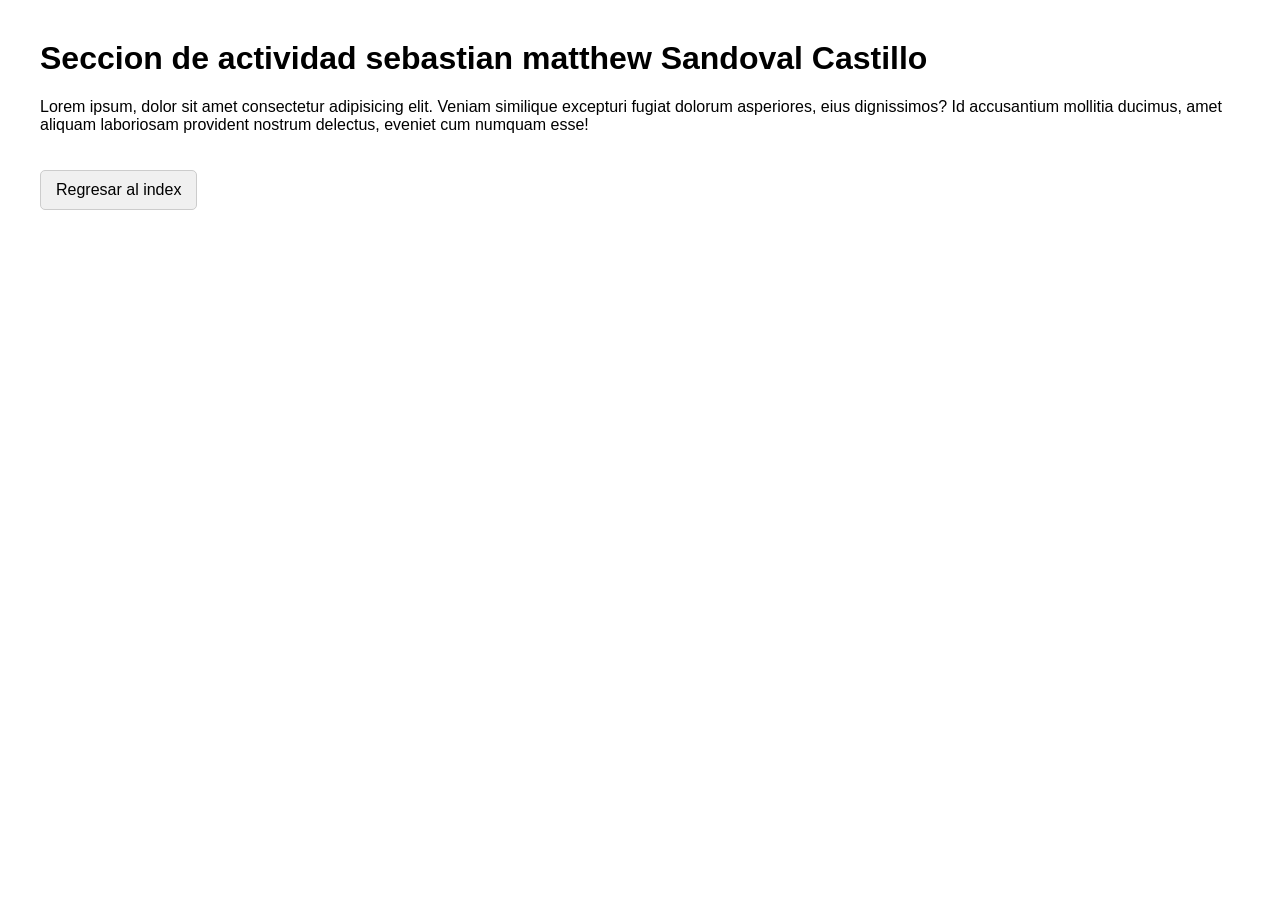
<file: Secciones/Seccion_1.html>
<!DOCTYPE html>
<html lang="es">
<head>
    <meta charset="UTF-8">
    <meta name="viewport" content="width=device-width, initial-scale=1.0">
    <title>Sección Sebastian Matthew Sandoval Castillo</title>
    <style>
        body {
            font-family: Arial, sans-serif;
            margin: 40px;
        }
        .boton-regresar {
            display: inline-block;
            margin-top: 20px;
            padding: 10px 15px;
            background-color: #f0f0f0;
            color: black;
            text-decoration: none;
            border: 1px solid #ccc;
            border-radius: 5px;
        }
    </style>
</head>
<body>

    <h1>Seccion de actividad sebastian matthew Sandoval Castillo</h1>
    
    <p>Lorem ipsum, dolor sit amet consectetur adipisicing elit. Veniam similique excepturi fugiat dolorum asperiores, eius dignissimos? Id accusantium mollitia ducimus, amet aliquam laboriosam provident nostrum delectus, eveniet cum numquam esse!</p>
    

    <a href="../index.html" class="boton-regresar">Regresar al index</a>

</body>
</html>
</file>
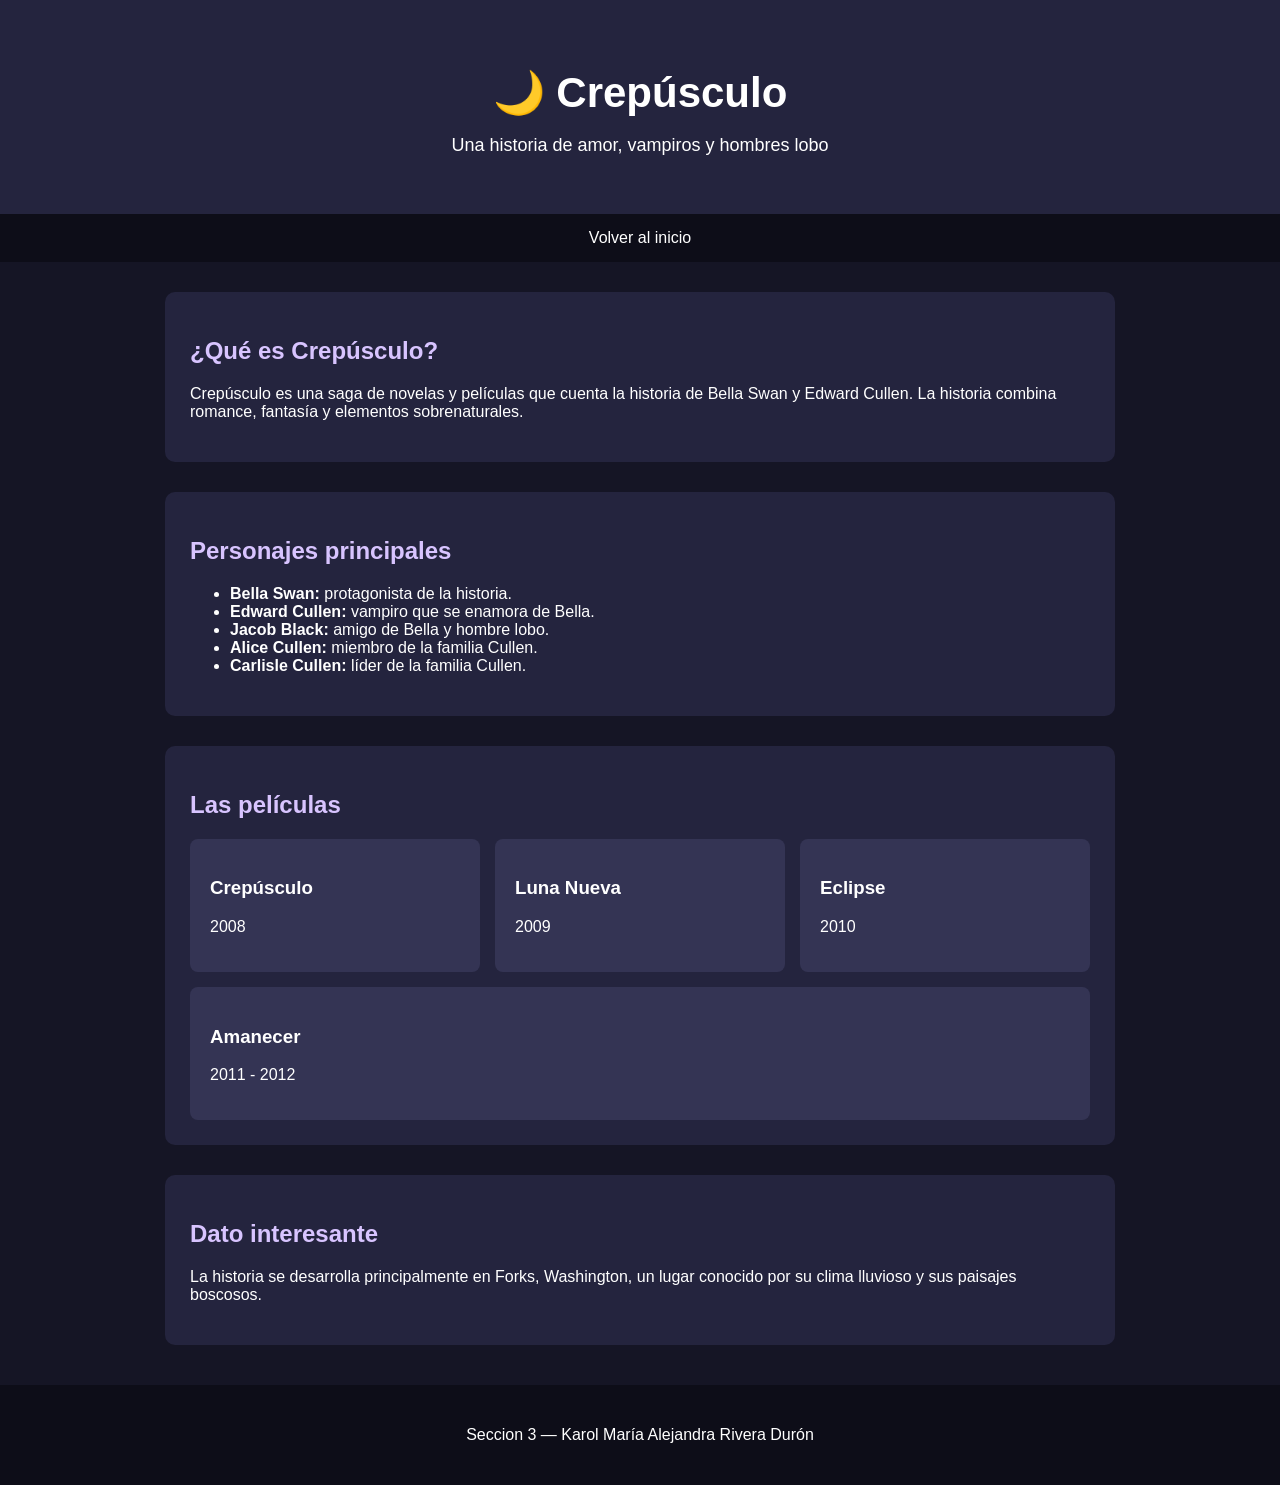
<file: Secciones/Seccion_3.html>
<!DOCTYPE html>
<html lang="es">

<head>
    <meta charset="UTF-8">
    <meta name="viewport" content="width=device-width, initial-scale=1.0">

    <title>Crepúsculo</title>

    <style>
        body {
            font-family: Arial, sans-serif;
            margin: 0;
            background-color: #151525;
            color: white;
        }

        header {
            text-align: center;
            padding: 40px 20px;
            background-color: #24243e;
        }

        header h1 {
            font-size: 42px;
            margin-bottom: 10px;
        }

        header p {
            font-size: 18px;
        }

        nav {
            text-align: center;
            padding: 15px;
            background-color: #0d0d18;
        }

        nav a {
            color: white;
            text-decoration: none;
            margin: 0 15px;
        }

        nav a:hover {
            text-decoration: underline;
        }

        section {
            max-width: 900px;
            margin: 30px auto;
            padding: 25px;
            background-color: #24243e;
            border-radius: 10px;
        }

        h2 {
            color: #d8c4ff;
        }

        .peliculas {
            display: flex;
            gap: 15px;
            flex-wrap: wrap;
        }

        .pelicula {
            flex: 1;
            min-width: 180px;
            padding: 20px;
            background-color: #343454;
            border-radius: 8px;
        }

        footer {
            text-align: center;
            padding: 25px;
            margin-top: 40px;
            background-color: #0d0d18;
        }
    </style>
</head>

<body>

    <header>
        <h1>🌙 Crepúsculo</h1>
        <p>Una historia de amor, vampiros y hombres lobo</p>
    </header>

    <nav>
        <a href="../index.html">Volver al inicio</a>
    </nav>

    <section>
        <h2>¿Qué es Crepúsculo?</h2>

        <p>
            Crepúsculo es una saga de novelas y películas que cuenta
            la historia de Bella Swan y Edward Cullen.
            La historia combina romance, fantasía y elementos sobrenaturales.
        </p>
    </section>

    <section>
        <h2>Personajes principales</h2>

        <ul>
            <li><strong>Bella Swan:</strong> protagonista de la historia.</li>
            <li><strong>Edward Cullen:</strong> vampiro que se enamora de Bella.</li>
            <li><strong>Jacob Black:</strong> amigo de Bella y hombre lobo.</li>
            <li><strong>Alice Cullen:</strong> miembro de la familia Cullen.</li>
            <li><strong>Carlisle Cullen:</strong> líder de la familia Cullen.</li>
        </ul>
    </section>

    <section>
        <h2>Las películas</h2>

        <div class="peliculas">

            <div class="pelicula">
                <h3>Crepúsculo</h3>
                <p>2008</p>
            </div>

            <div class="pelicula">
                <h3>Luna Nueva</h3>
                <p>2009</p>
            </div>

            <div class="pelicula">
                <h3>Eclipse</h3>
                <p>2010</p>
            </div>

            <div class="pelicula">
                <h3>Amanecer</h3>
                <p>2011 - 2012</p>
            </div>

        </div>
    </section>

    <section>
        <h2>Dato interesante</h2>

        <p>
            La historia se desarrolla principalmente en Forks,
            Washington, un lugar conocido por su clima lluvioso
            y sus paisajes boscosos.
        </p>
    </section>

    <footer>
        <p>Seccion 3 — Karol María Alejandra Rivera Durón</p>
    </footer>

</body>

</html>
</file>
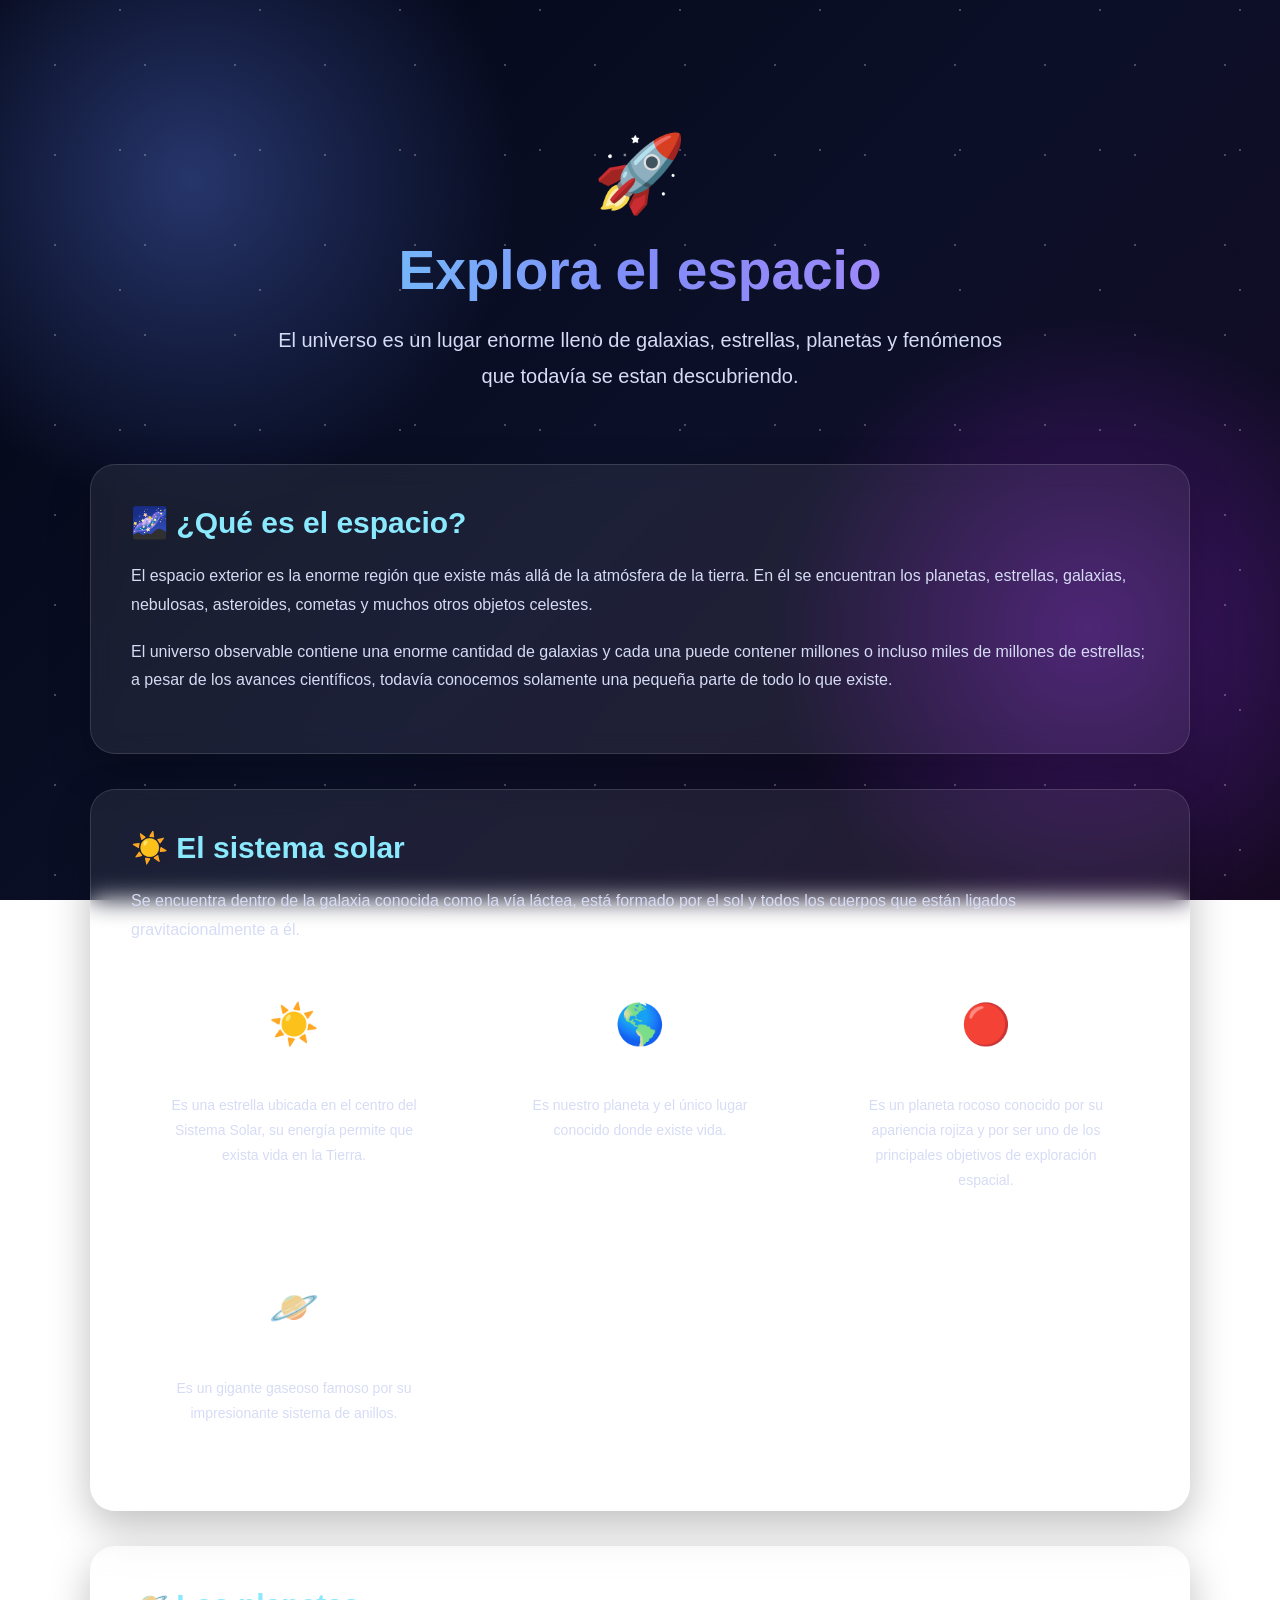
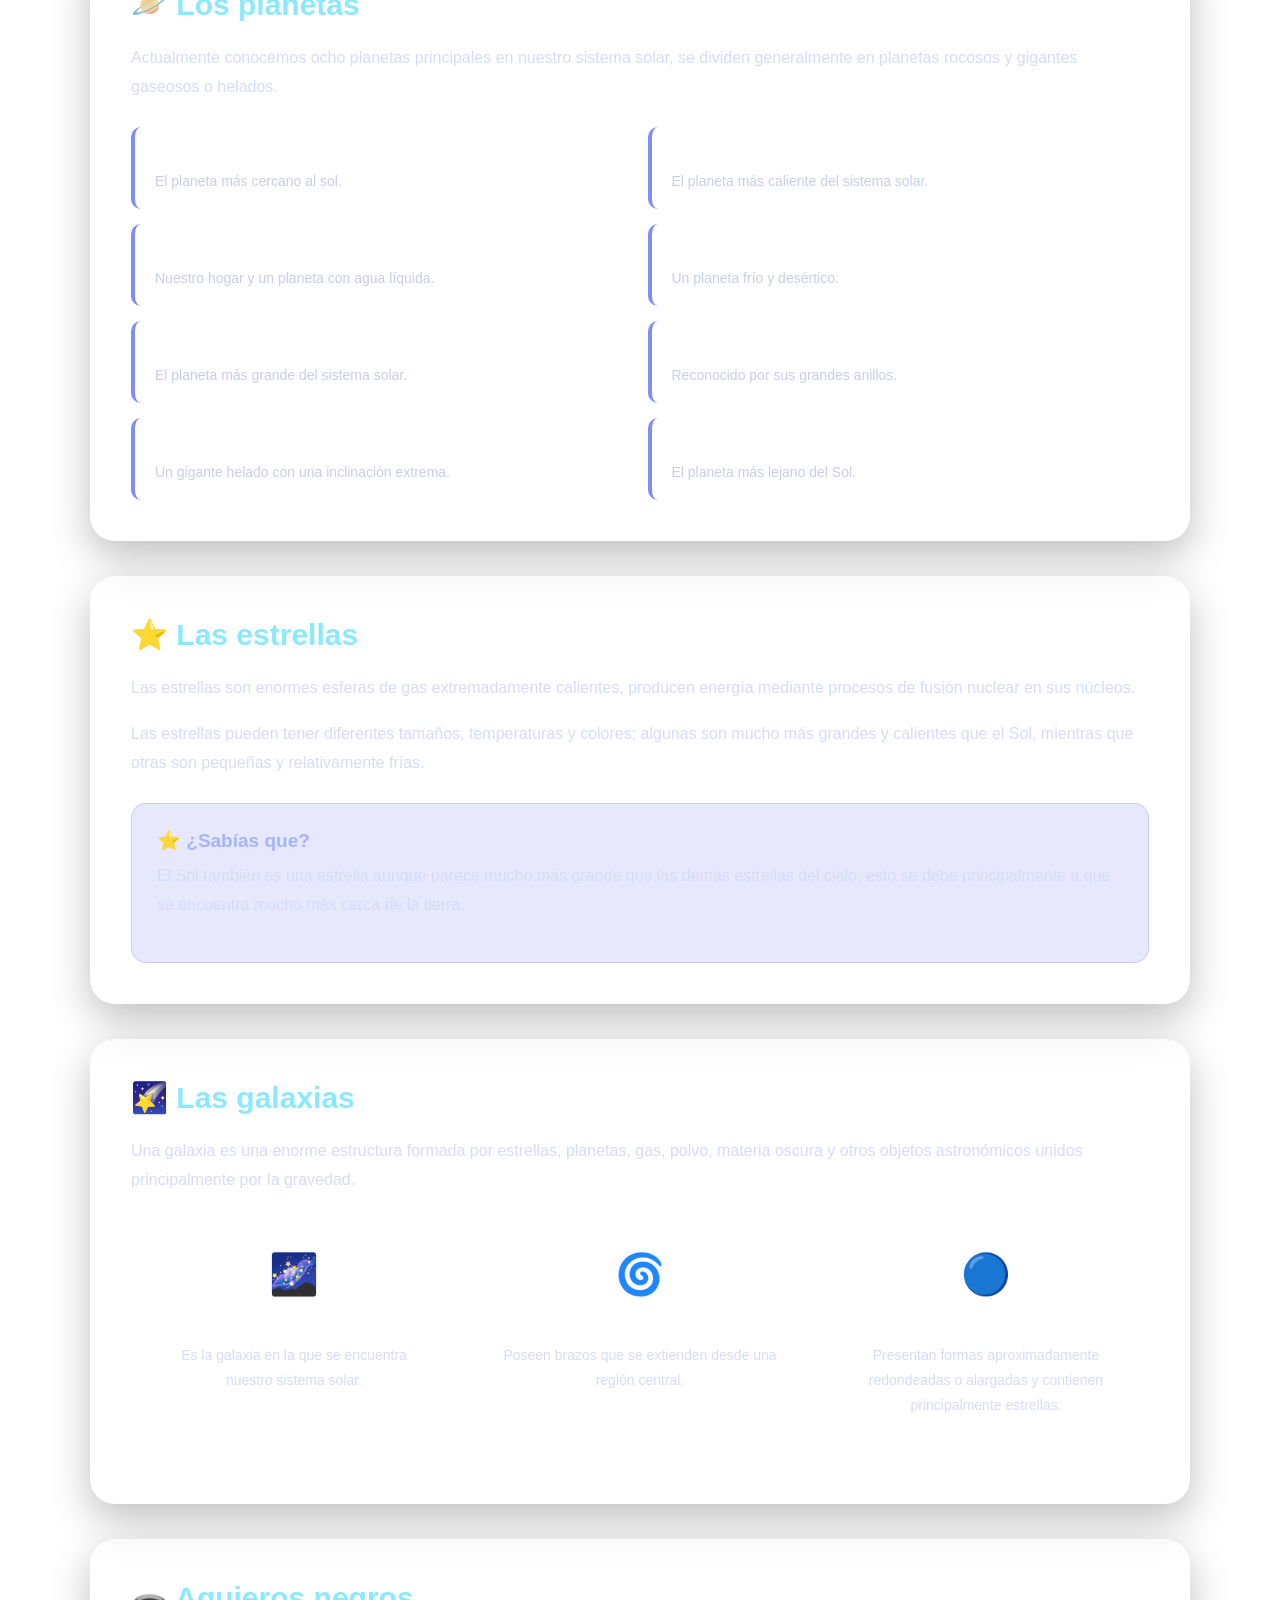
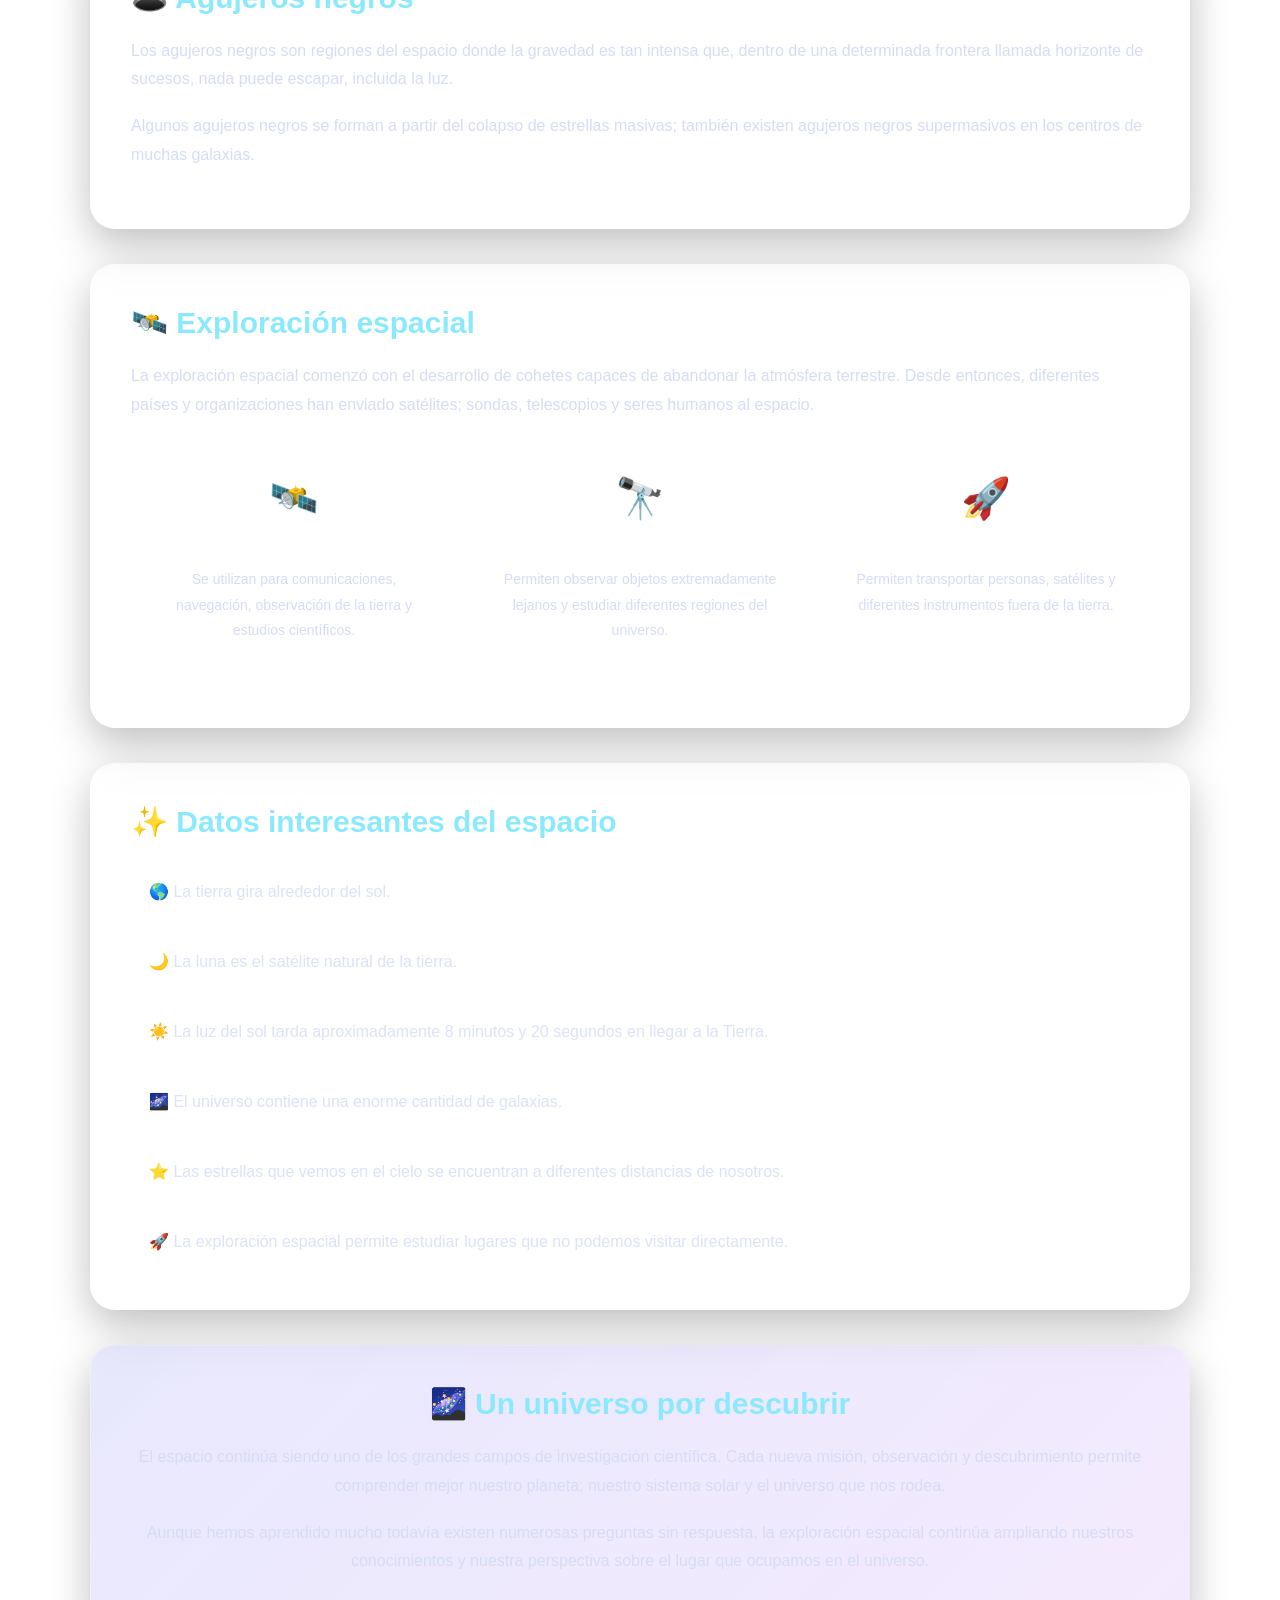
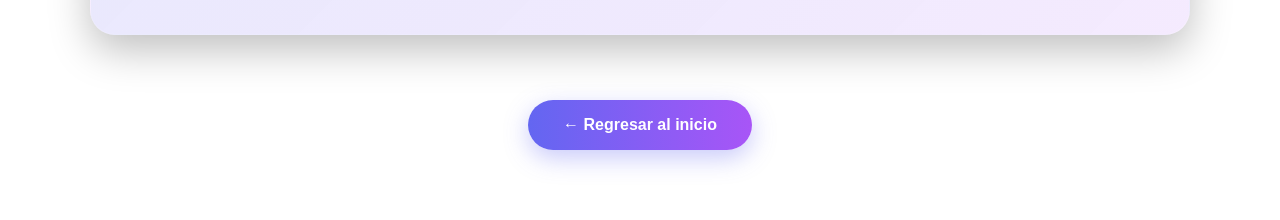
<file: Secciones/Seccion_4.html>
<html lang="en">
<head>
    <meta charset="UTF-8">
    <meta name="viewport" content="width=device-width, initial-scale=1.0">
    <title>Explore the universe</title>
</head>
<body>
    <style>

        * {
            margin: 0;
            padding: 0;
            box-sizing: border-box;
        }

        html {
            scroll-behavior: smooth;
        }

        body {
            min-height: 100vh;
            font-family: Arial, Helvetica, sans-serif;
            color: white;
            background:
                radial-gradient(circle at 15% 20%, #26356b 0%, transparent 25%),
                radial-gradient(circle at 85% 70%, #42166d 0%, transparent 25%),
                linear-gradient(135deg, #030615, #0b1028, #170923);
            background-attachment: fixed;
        }

        body::before {
            content: "";
            position: fixed;
            inset: 0;
            pointer-events: none;
            background-image:
                radial-gradient(circle, white 1px, transparent 1px),
                radial-gradient(circle, white 1px, transparent 1px);
            background-size: 90px 90px, 140px 140px;
            background-position: 10px 20px, 50px 80px;
            opacity: 0.25;
        }

        .contenedor {
            width: 90%;
            max-width: 1100px;
            margin: auto;
            padding: 60px 0;
        }

        .hero {
            text-align: center;
            padding: 70px 20px;
        }

        .icono {
            font-size: 75px;
            margin-bottom: 20px;
            animation: flotar 3s ease-in-out infinite;
        }

        .hero h1 {
            font-size: 55px;
            margin-bottom: 20px;
            background: linear-gradient(
                90deg,
                #67e8f9,
                #818cf8,
                #c084fc
            );
            -webkit-background-clip: text;
            -webkit-text-fill-color: transparent;
        }

        .hero p {
            max-width: 750px;
            margin: auto;
            font-size: 20px;
            line-height: 1.8;
            color: #d6dcf5;
        }

        .seccion {
            margin-bottom: 35px;
            padding: 40px;
            border-radius: 25px;
            background: rgba(255, 255, 255, 0.07);
            border: 1px solid rgba(255, 255, 255, 0.13);
            backdrop-filter: blur(12px);
            box-shadow: 0 15px 40px rgba(0, 0, 0, 0.25);
        }

        .seccion h2 {
            margin-bottom: 22px;
            font-size: 30px;
            color: #8be9fd;
        }

        .seccion p {
            margin-bottom: 18px;
            font-size: 16px;
            line-height: 1.8;
            color: #d6dcf5;
        }

        .tarjetas {
            display: grid;
            grid-template-columns:
            repeat(3, 1fr);
            gap: 20px;
            margin-top: 30px;
        }

        .tarjeta-info {
            padding: 25px;
            text-align: center;
            border-radius: 20px;
            background:rgba(255, 255, 255, 0.06);
            border: 1px solid rgba(255, 255, 255, 0.12);
            transition: 0.3s ease;
        }

        .tarjeta-info:hover {
            transform: translateY(-8px);
            background: rgba(255, 255, 255, 0.12);
            box-shadow: 0 15px 30px rgba(120, 100, 255, 0.25);
        }

        .tarjeta-info span {
            display: block;
            font-size: 40px;
            margin-bottom: 12px;
        }

        .tarjeta-info h3 {
            margin-bottom: 10px;
            font-size: 20px;
        }

        .tarjeta-info p {
            font-size: 14px;
        }

        .lista-planetas {
            display: grid;
            grid-template-columns: repeat(2, 1fr);
            gap: 15px;
            margin-top: 25px;
        }

        .lista-planetas div {
            padding: 20px;
            border-left: 4px solid #818cf8;
            border-radius: 10px;
            background: rgba(255, 255, 255, 0.05);
        }

        .lista-planetas strong {
            display: block;
            font-size: 18px;
            margin-bottom: 5px;
        }

        .lista-planetas span {
            color: #c7cee8;
            font-size: 14px;
        }

        .dato-destacado {
            margin-top: 25px;
            padding: 25px;
            border-radius: 15px;
            background: rgba(99, 102, 241, 0.15);
            border: 1px solid rgba(129, 140, 248, 0.3);
        }

        .dato-destacado strong {
            display: block;
            margin-bottom: 10px;
            color: #a5b4fc;
            font-size: 19px;
        }

        .datos {
            list-style: none;
            display: grid;
            gap: 15px;
            margin-top: 25px;
        }

        .datos li {
            padding: 18px;
            border-radius: 12px;
            background: rgba(255, 255, 255, 0.05);
            color: #dce2f7;
            transition: 0.3s;
        }

        .datos li:hover {
            transform: translateX(8px);
            background: rgba(255, 255, 255, 0.1);
        }

        .conclusion {
            text-align: center;
            background:
                linear-gradient(
                    135deg,
                    rgba(99, 102, 241, 0.15),
                    rgba(168, 85, 247, 0.12)
                );
        }

        .regreso {
            text-align: center;
            padding: 30px 0 10px;
        }

        .boton-regresar {
            display: inline-block;
            padding: 16px 35px;
            border-radius: 50px;
            text-decoration: none;
            color: white;
            font-size: 16px;
            font-weight: bold;
            background:
                linear-gradient(
                    90deg,
                    #6366f1,
                    #a855f7
                );
            box-shadow: 0 8px 25px rgba(99, 102, 241, 0.35);
            transition: 0.3s ease;
        }

        .boton-regresar:hover {
            transform: scale(1.06);
            box-shadow: 0 12px 35px rgba(168, 85, 247, 0.5);
        }

        @keyframes flotar {
            0%,
            100% {
                transform: translateY(0);
            }
            
            50% {
                transform: translateY(-12px);
            }
        }
        
        @media (max-width: 800px) {
            .hero h1 {
                font-size: 40px;
            }
            
            .tarjetas {
                grid-template-columns: 1fr;
            }
            
            .lista-planetas {
                grid-template-columns: 1fr;
            }
            
            .seccion {
                padding: 28px 20px;
            }
        }
        
        @media (max-width: 500px) {
            .contenedor {
                width: 94%;
            }
            
            .hero {
                padding: 40px 10px;
            }
            
            .hero h1 {
                font-size: 32px;
            }
            
            .hero p {
                font-size: 16px;
            }
            
            .seccion h2 {
                font-size: 25px;
            }
        }

    </style>

    <main class="contenedor">

        <section class="hero">
            <div class="icono">🚀</div>
            <h1>Explora el espacio</h1>
            <p>
                El universo es un lugar enorme lleno de galaxias,
                estrellas, planetas y fenómenos que todavía se estan
                descubriendo.
            </p>
        </section>

        <section class="seccion">
            <h2>🌌 ¿Qué es el espacio?</h2>
            <p>
                El espacio exterior es la enorme región que existe más allá
                de la atmósfera de la tierra. En él se encuentran los planetas,
                estrellas, galaxias, nebulosas, asteroides, cometas y muchos
                otros objetos celestes.
            </p>
            <p>
                El universo observable contiene una enorme cantidad de
                galaxias y cada una puede contener millones o incluso
                miles de millones de estrellas; a pesar de los avances
                científicos, todavía conocemos solamente una pequeña parte
                de todo lo que existe.
            </p>

        </section>

        <section class="seccion">
            <h2>☀️ El sistema solar</h2>
            <p>
                Se encuentra dentro de la galaxia
                conocida como la vía láctea, está formado por el sol y todos
                los cuerpos que están ligados gravitacionalmente a él.
            </p>
            <div class="tarjetas">
                <article class="tarjeta-info">
                    <span>☀️</span>
                    <h3>El sol</h3>
                    <p>
                        Es una estrella ubicada en el centro del Sistema Solar,
                        su energía permite que exista vida en la Tierra.
                    </p>
                </article>

                <article class="tarjeta-info">
                    <span>🌎</span>
                    <h3>La tierra</h3>
                    <p>
                        Es nuestro planeta y el único lugar conocido donde
                        existe vida.
                    </p>
                </article>

                <article class="tarjeta-info">
                    <span>🔴</span>
                    <h3>Marte</h3>
                    <p>
                        Es un planeta rocoso conocido por su apariencia rojiza
                        y por ser uno de los principales objetivos de
                        exploración espacial.
                    </p>
                </article>

                <article class="tarjeta-info">
                    <span>🪐</span>
                    <h3>Saturno</h3>
                    <p>
                        Es un gigante gaseoso famoso por su impresionante
                        sistema de anillos.
                    </p>
                </article>
            </div>

        </section>

        <section class="seccion">
            <h2>🪐 Los planetas</h2>
            <p>
                Actualmente conocemos ocho planetas principales en nuestro
                sistema solar, se dividen generalmente en planetas rocosos
                y gigantes gaseosos o helados.
            </p>
            <div class="lista-planetas">
                <div>
                    <strong>Mercurio</strong>
                    <span>El planeta más cercano al sol.</span>
                </div>
                <div>
                    <strong>Venus</strong>
                    <span>El planeta más caliente del sistema solar.</span>
                </div>
                <div>
                    <strong>Tierra</strong>
                    <span>Nuestro hogar y un planeta con agua líquida.</span>
                </div>
                <div>
                    <strong>Marte</strong>
                    <span>Un planeta frío y desértico.</span>
                </div>
                <div>
                    <strong>Júpiter</strong>
                    <span>El planeta más grande del sistema solar.</span>
                </div>
                <div>
                    <strong>Saturno</strong>
                    <span>Reconocido por sus grandes anillos.</span>
                </div>
                <div>
                    <strong>Urano</strong>
                    <span>Un gigante helado con una inclinación extrema.</span>
                </div>
                <div>
                    <strong>Neptuno</strong>
                    <span>El planeta más lejano del Sol.</span>
                </div>
            </div>
        </section>

        <section class="seccion">
            <h2>⭐ Las estrellas</h2>
            <p>
                Las estrellas son enormes esferas de gas extremadamente
                calientes, producen energía mediante procesos de fusión
                nuclear en sus núcleos.
            </p>
            <p>
                Las estrellas pueden tener diferentes tamaños, temperaturas
                y colores; algunas son mucho más grandes y calientes que el
                Sol, mientras que otras son pequeñas y relativamente frías.
            </p>
            <div class="dato-destacado">
                <strong>⭐ ¿Sabías que?</strong>
                <p>
                    El Sol también es una estrella aunque parece mucho más
                    grande que las demás estrellas del cielo, esto se debe
                    principalmente a que se encuentra mucho más cerca de la
                    tierra.
                </p>
            </div>
        </section>

        <section class="seccion">
            <h2>🌠 Las galaxias</h2>
            <p>
                Una galaxia es una enorme estructura formada por estrellas,
                planetas, gas, polvo, materia oscura y otros objetos
                astronómicos unidos principalmente por la gravedad.
            </p>
            <div class="tarjetas">
                <article class="tarjeta-info">
                    <span>🌌</span>
                    <h3>Vía láctea</h3>
                    <p>
                        Es la galaxia en la que se encuentra nuestro sistema
                        solar.
                    </p>
                </article>
                <article class="tarjeta-info">
                    <span>🌀</span>
                    <h3>Galaxias espirales</h3>
                    <p>
                        Poseen brazos que se extienden desde una región
                        central.
                    </p>
                </article>
                <article class="tarjeta-info">
                    <span>🔵</span>
                    <h3>Galaxias elípticas</h3>
                    <p>
                        Presentan formas aproximadamente redondeadas o
                        alargadas y contienen principalmente estrellas.
                    </p>
                </article>
            </div>
        </section>

        <section class="seccion">
            <h2>🕳️ Agujeros negros</h2>
            <p>
                Los agujeros negros son regiones del espacio donde la
                gravedad es tan intensa que, dentro de una determinada
                frontera llamada horizonte de sucesos, nada puede escapar,
                incluida la luz.
            </p>
            <p>
                Algunos agujeros negros se forman a partir del colapso de
                estrellas masivas; también existen agujeros negros
                supermasivos en los centros de muchas galaxias.
            </p>
        </section>

        <section class="seccion">
            <h2>🛰️ Exploración espacial</h2>
            <p>
                La exploración espacial comenzó con el desarrollo de
                cohetes capaces de abandonar la atmósfera terrestre.
                Desde entonces, diferentes países y organizaciones han
                enviado satélites; sondas, telescopios y seres humanos
                al espacio.
            </p>
            <div class="tarjetas">
                <article class="tarjeta-info">
                    <span>🛰️</span>
                    <h3>Satélites</h3>
                    <p>
                        Se utilizan para comunicaciones, navegación,
                        observación de la tierra y estudios científicos.
                    </p>
                </article>
                <article class="tarjeta-info">
                    <span>🔭</span>
                    <h3>Telescopios</h3>
                    <p>
                        Permiten observar objetos extremadamente lejanos
                        y estudiar diferentes regiones del universo.
                    </p>
                </article>
                <article class="tarjeta-info">
                    <span>🚀</span>
                    <h3>Cohetes</h3>
                    <p>
                        Permiten transportar personas, satélites y
                        diferentes instrumentos fuera de la tierra.
                    </p>
                </article>
            </div>
        </section>

        <section class="seccion">
            <h2>✨ Datos interesantes del espacio</h2>
            <ul class="datos">
                <li>
                    🌎 La tierra gira alrededor del sol.
                </li>
                <li>
                    🌙 La luna es el satélite natural de la tierra.
                </li>
                <li>
                    ☀️ La luz del sol tarda aproximadamente 8 minutos y
                    20 segundos en llegar a la Tierra.
                </li>
                <li>
                    🌌 El universo contiene una enorme cantidad de galaxias.
                </li>
                <li>
                    ⭐ Las estrellas que vemos en el cielo se encuentran
                    a diferentes distancias de nosotros.
                </li>
                <li>
                    🚀 La exploración espacial permite estudiar lugares
                    que no podemos visitar directamente.
                </li>
            </ul>
        </section>

        <section class="seccion conclusion">
            <h2>🌌 Un universo por descubrir</h2>
            <p>
                El espacio continúa siendo uno de los grandes campos de
                investigación científica. Cada nueva misión, observación
                y descubrimiento permite comprender mejor nuestro planeta;
                nuestro sistema solar y el universo que nos rodea.
            </p>
            <p>
                Aunque hemos aprendido mucho todavía existen numerosas
                preguntas sin respuesta, la exploración espacial continúa
                ampliando nuestros conocimientos y nuestra perspectiva
                sobre el lugar que ocupamos en el universo.
            </p>
        </section>

        <div class="regreso">
            <a href="../index.html" class="boton-regresar">
                ← Regresar al inicio
            </a>
        </div>

    </main>
</body>
</html>
</file>
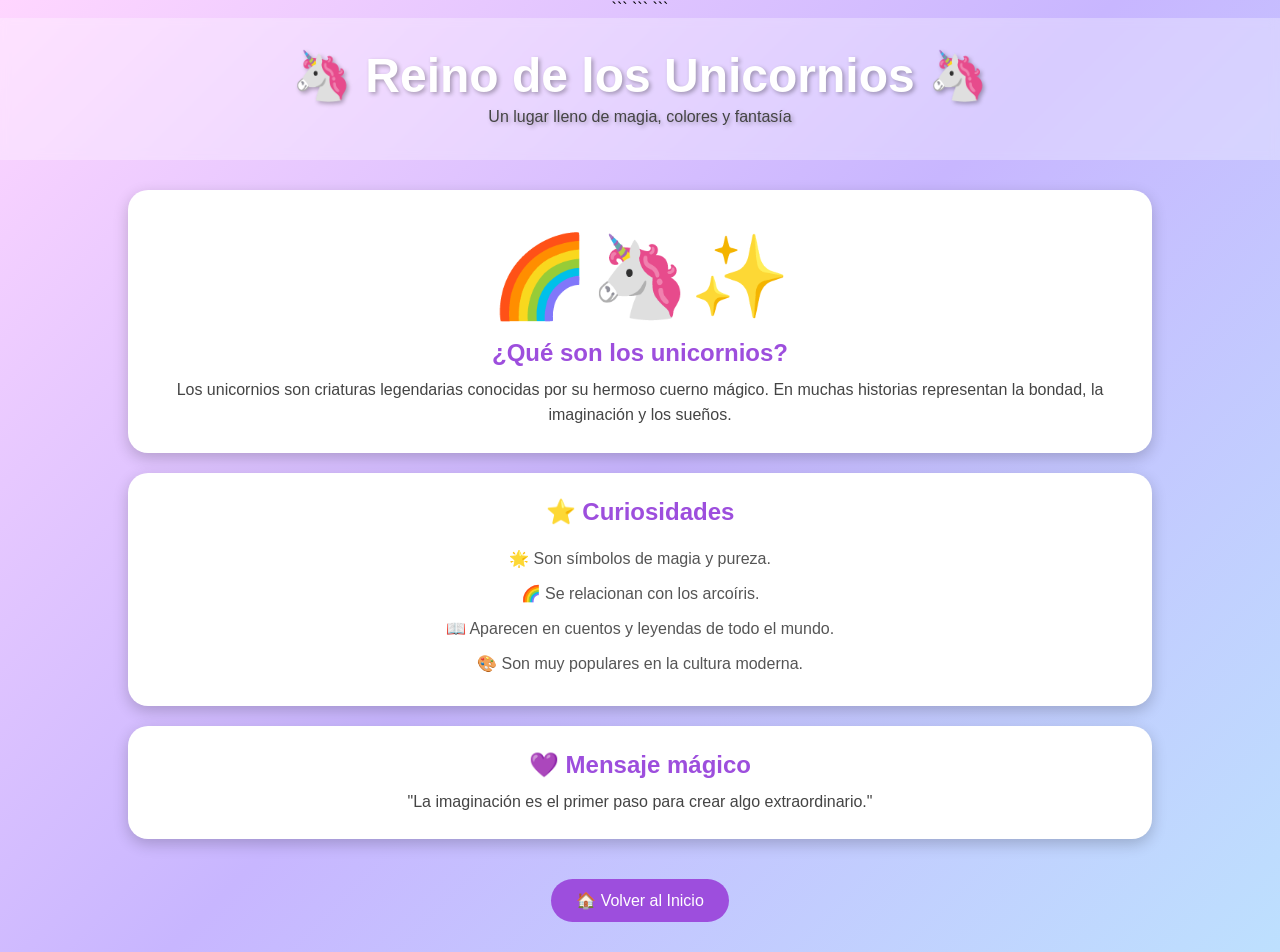
<file: Secciones/Seccion_5.html>
<!DOCTYPE html>

<html lang="es">
<head>
    <meta charset="UTF-8">
    <meta name="viewport" content="width=device-width, initial-scale=1.0">
    <title>Reino de los Unicornios</title>

```
<style>
    * {
        margin: 0;
        padding: 0;
        box-sizing: border-box;
    }

    body {
        font-family: 'Trebuchet MS', sans-serif;
        background: linear-gradient(135deg, #ffd6ff, #c8b6ff, #bde0fe);
        min-height: 100vh;
        text-align: center;
    }

    header {
        background: rgba(255, 255, 255, 0.3);
        backdrop-filter: blur(5px);
        padding: 30px;
        color: white;
        text-shadow: 2px 2px 4px rgba(0, 0, 0, 0.3);
    }

    h1 {
        font-size: 3rem;
    }

    .contenedor {
        width: 80%;
        margin: 30px auto;
    }

    .tarjeta {
        background: white;
        padding: 25px;
        margin: 20px 0;
        border-radius: 20px;
        box-shadow: 0 5px 15px rgba(0, 0, 0, 0.2);
    }

    .emoji {
        font-size: 80px;
        margin: 15px;
    }

    h2 {
        color: #9d4edd;
        margin-bottom: 10px;
    }

    p {
        line-height: 1.6;
        color: #444;
    }

    ul {
        list-style: none;
        margin-top: 15px;
    }

    li {
        padding: 8px;
        color: #555;
    }

    .boton {
        display: inline-block;
        margin-top: 20px;
        padding: 12px 25px;
        background: #9d4edd;
        color: white;
        text-decoration: none;
        border-radius: 30px;
        transition: 0.3s;
    }

    .boton:hover {
        background: #7b2cbf;
        transform: scale(1.05);
    }

    footer {
        margin-top: 30px;
        padding: 15px;
        background: rgba(255, 255, 255, 0.3);
        color: white;
    }
</style>
```

</head>

<body>

```
<header>
    <h1>🦄 Reino de los Unicornios 🦄</h1>
    <p>Un lugar lleno de magia, colores y fantasía</p>
</header>

<div class="contenedor">

    <div class="tarjeta">
        <div class="emoji">🌈🦄✨</div>

        <h2>¿Qué son los unicornios?</h2>

        <p>
            Los unicornios son criaturas legendarias conocidas por su hermoso
            cuerno mágico. En muchas historias representan la bondad,
            la imaginación y los sueños.
        </p>
    </div>

    <div class="tarjeta">
        <h2>⭐ Curiosidades</h2>

        <ul>
            <li>🌟 Son símbolos de magia y pureza.</li>
            <li>🌈 Se relacionan con los arcoíris.</li>
            <li>📖 Aparecen en cuentos y leyendas de todo el mundo.</li>
            <li>🎨 Son muy populares en la cultura moderna.</li>
        </ul>
    </div>

    <div class="tarjeta">
        <h2>💜 Mensaje mágico</h2>

        <p>
            "La imaginación es el primer paso para crear algo extraordinario."
        </p>
    </div>

    <a href="../index.html" class="boton">🏠 Volver al Inicio</a>

</div>
</body>
</html>
</file>
